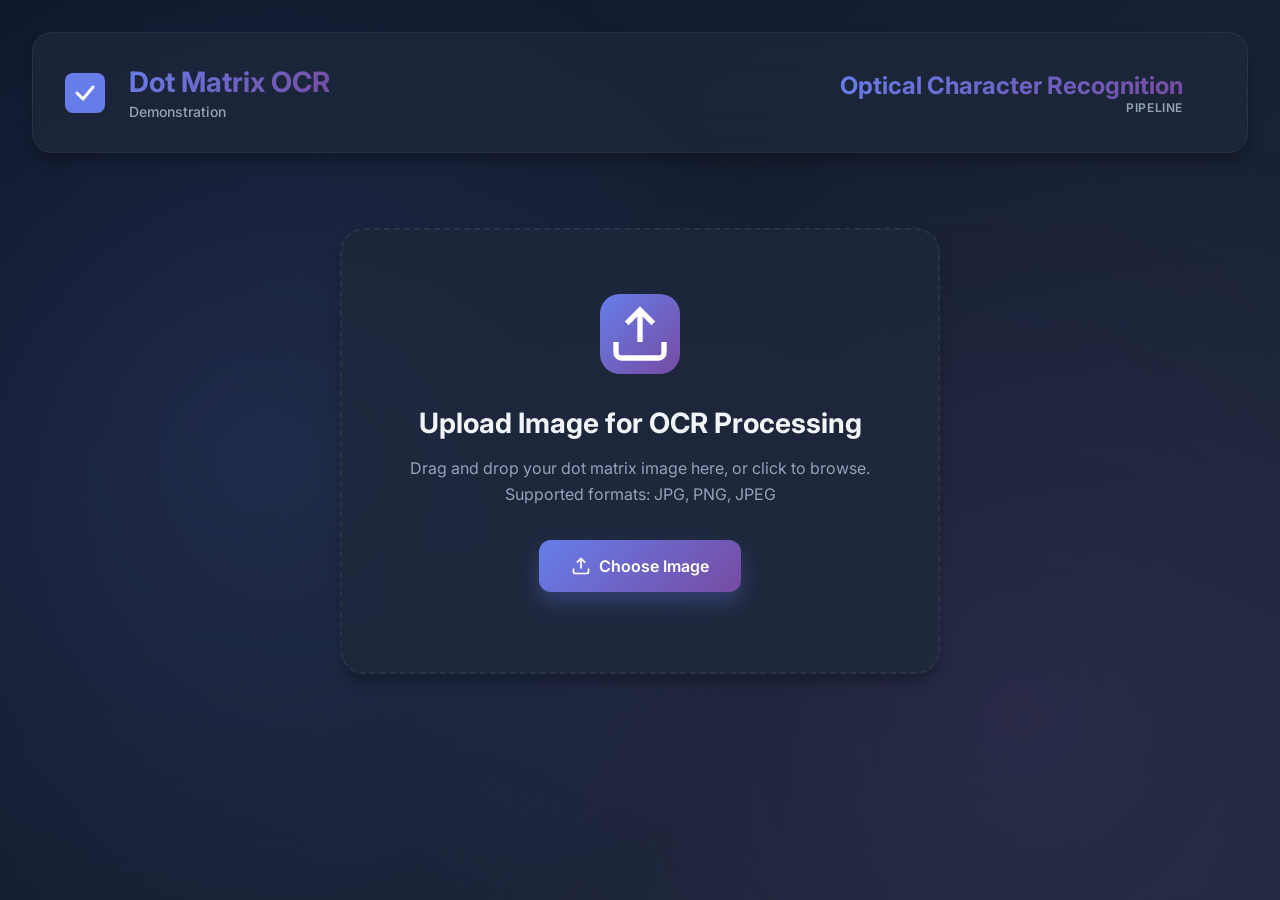
<file: index.html>
<!DOCTYPE html>
<html lang="en">
<head>
    <meta charset="UTF-8">
    <meta name="viewport" content="width=device-width, initial-scale=1.0">
    <title>Dot Matrix OCR Enterprise System</title>
    <link rel="stylesheet" href="styles.css">
    <link href="https://fonts.googleapis.com/css2?family=Inter:wght@300;400;500;600;700&display=swap" rel="stylesheet">
</head>
<body>
    <div class="container">
        <!-- Header -->
        <header class="header">
            <div class="header-content">
                <div class="logo">
                    <svg width="40" height="40" viewBox="0 0 40 40" fill="none" xmlns="http://www.w3.org/2000/svg">
                        <rect width="40" height="40" rx="8" fill="url(#gradient)"/>
                        <path d="M12 20L18 26L28 14" stroke="white" stroke-width="3" stroke-linecap="round" stroke-linejoin="round"/>
                        <defs>
                            <linearGradient id="gradient" x1="0" y1="0" x2="40" y2="40">
                                <stop offset="0%" stop-color="#667eea"/>
                                <stop offset="100%" stop-color="#764ba2"/>
                            </linearGradient>
                        </defs>
                    </svg>
                    <div>
                        <h1>Dot Matrix OCR</h1>
                        <p class="subtitle">Demonstration</p>
                    </div>
                </div>
                <div class="header-stats">
                    <div class="stat">
                        <span class="stat-value">Optical Character Recognition</span>
                        <span class="stat-label">Pipeline</span>
                    </div>
                    <div class="stat">
                    </div>
                </div>
            </div>
        </header>

        <!-- Upload Section -->
        <section class="upload-section" id="uploadSection">
            <div class="upload-card">
                <div class="upload-icon">
                    <svg width="64" height="64" viewBox="0 0 24 24" fill="none" stroke="currentColor" stroke-width="2">
                        <path d="M21 15v4a2 2 0 0 1-2 2H5a2 2 0 0 1-2-2v-4"></path>
                        <polyline points="17 8 12 3 7 8"></polyline>
                        <line x1="12" y1="3" x2="12" y2="15"></line>
                    </svg>
                </div>
                <h2>Upload Image for OCR Processing</h2>
                <p class="upload-description">
                    Drag and drop your dot matrix image here, or click to browse.<br>
                    Supported formats: JPG, PNG, JPEG
                </p>
                <input type="file" id="fileInput" accept="image/*" hidden>
                <button class="btn-primary" id="uploadBtn">
                    <svg width="20" height="20" viewBox="0 0 24 24" fill="none" stroke="currentColor" stroke-width="2">
                        <path d="M21 15v4a2 2 0 0 1-2 2H5a2 2 0 0 1-2-2v-4"></path>
                        <polyline points="17 8 12 3 7 8"></polyline>
                        <line x1="12" y1="3" x2="12" y2="15"></line>
                    </svg>
                    Choose Image
                </button>
                <div class="file-info" id="fileInfo"></div>
            </div>
        </section>

        <!-- Processing Section -->
        <section class="processing-section hidden" id="processingSection">
            <div class="processing-card">
                <div class="processing-spinner">
                    <div class="spinner"></div>
                </div>
                <h2>Processing Your Image</h2>
                <p class="processing-status" id="processingStatus">Initializing OCR pipeline...</p>
                <div class="progress-bar">
                    <div class="progress-fill" id="progressFill"></div>
                </div>
                <p class="progress-text" id="progressText">0%</p>
            </div>
        </section>

        <!-- Results Section -->
        <section class="results-section hidden" id="resultsSection">
            <div class="results-header">
                <h2>Processing Results</h2>
                <button class="btn-secondary" id="newAnalysisBtn">
                    <svg width="20" height="20" viewBox="0 0 24 24" fill="none" stroke="currentColor" stroke-width="2">
                        <polyline points="1 4 1 10 7 10"></polyline>
                        <path d="M3.51 15a9 9 0 1 0 2.13-9.36L1 10"></path>
                    </svg>
                    New Analysis
                </button>
            </div>

            <!-- OCR Result Card -->
            <div class="result-card ocr-result-card">
                <div class="card-header">
                    <h3>
                        <svg width="24" height="24" viewBox="0 0 24 24" fill="none" stroke="currentColor" stroke-width="2">
                            <polyline points="20 6 9 17 4 12"></polyline>
                        </svg>
                        OCR Result
                    </h3>
                    <span class="badge badge-success">Completed</span>
                </div>
                <div class="ocr-output">
                    <div class="ocr-text" id="ocrResult">-</div>
                    <button class="btn-copy" id="copyBtn" title="Copy to clipboard">
                        <svg width="20" height="20" viewBox="0 0 24 24" fill="none" stroke="currentColor" stroke-width="2">
                            <rect x="9" y="9" width="13" height="13" rx="2" ry="2"></rect>
                            <path d="M5 15H4a2 2 0 0 1-2-2V4a2 2 0 0 1 2-2h9a2 2 0 0 1 2 2v1"></path>
                        </svg>
                    </button>
                </div>
            </div>

            <!-- Pipeline Visualization -->
            <div class="pipeline-section">
                <h3 class="section-title">Processing Pipeline</h3>
                <p class="section-description">View each stage of the OCR processing pipeline</p>
                
                <div class="pipeline-grid">
                    <!-- Original Image -->
                    <div class="pipeline-card">
                        <div class="pipeline-header">
                            <span class="pipeline-number">1</span>
                            <h4>Original Image</h4>
                        </div>
                        <div class="image-container">
                            <img id="imgOriginal" alt="Original Image">
                        </div>
                        <p class="pipeline-description">Input image uploaded for processing</p>
                    </div>

                    <!-- Illumination Corrected -->
                    <div class="pipeline-card">
                        <div class="pipeline-header">
                            <span class="pipeline-number">2</span>
                            <h4>Illumination Correction</h4>
                        </div>
                        <div class="image-container">
                            <img id="imgIllumination" alt="Illumination Corrected">
                        </div>
                        <p class="pipeline-description">Normalized brightness across the image</p>
                    </div>

                    <!-- Thresholded -->
                    <div class="pipeline-card">
                        <div class="pipeline-header">
                            <span class="pipeline-number">3</span>
                            <h4>Thresholding</h4>
                        </div>
                        <div class="image-container">
                            <img id="imgThreshold" alt="Thresholded">
                        </div>
                        <p class="pipeline-description">Binary conversion for feature extraction</p>
                    </div>

                    <!-- Clustered -->
                    <div class="pipeline-card">
                        <div class="pipeline-header">
                            <span class="pipeline-number">4</span>
                            <h4>Cluster Detection</h4>
                        </div>
                        <div class="image-container">
                            <img id="imgClustered" alt="Clustered">
                        </div>
                        <p class="pipeline-description">Connected component analysis</p>
                    </div>

                    <!-- DBSCAN -->
                    <div class="pipeline-card">
                        <div class="pipeline-header">
                            <span class="pipeline-number">5</span>
                            <h4>DBSCAN Filtering</h4>
                        </div>
                        <div class="image-container">
                            <img id="imgDbscan" alt="DBSCAN">
                        </div>
                        <p class="pipeline-description">Density-based spatial clustering</p>
                    </div>

                    <!-- Deskewed -->
                    <div class="pipeline-card">
                        <div class="pipeline-header">
                            <span class="pipeline-number">6</span>
                            <h4>Deskewing</h4>
                        </div>
                        <div class="image-container">
                            <img id="imgDeskewed" alt="Deskewed">
                        </div>
                        <p class="pipeline-description">Rotation correction and alignment</p>
                    </div>

                    <!-- Final -->
                    <div class="pipeline-card pipeline-card-featured">
                        <div class="pipeline-header">
                            <span class="pipeline-number">7</span>
                            <h4>Final Processed</h4>
                        </div>
                        <div class="image-container">
                            <img id="imgFinal" alt="Final Processed">
                        </div>
                        <p class="pipeline-description">Optimized image ready for OCR</p>
                    </div>
                </div>
            </div>
        </section>

        <!-- Error Section -->
        <section class="error-section hidden" id="errorSection">
            <div class="error-card">
                <div class="error-icon">
                    <svg width="64" height="64" viewBox="0 0 24 24" fill="none" stroke="currentColor" stroke-width="2">
                        <circle cx="12" cy="12" r="10"></circle>
                        <line x1="12" y1="8" x2="12" y2="12"></line>
                        <line x1="12" y1="16" x2="12.01" y2="16"></line>
                    </svg>
                </div>
                <h2>Processing Error</h2>
                <p class="error-message" id="errorMessage">An error occurred during processing.</p>
                <button class="btn-primary" id="retryBtn">
                    <svg width="20" height="20" viewBox="0 0 24 24" fill="none" stroke="currentColor" stroke-width="2">
                        <polyline points="1 4 1 10 7 10"></polyline>
                        <path d="M3.51 15a9 9 0 1 0 2.13-9.36L1 10"></path>
                    </svg>
                    Try Again
                </button>
            </div>
        </section>
    </div>

    <!-- Toast Notification -->
    <div class="toast hidden" id="toast">
        <svg width="20" height="20" viewBox="0 0 24 24" fill="none" stroke="currentColor" stroke-width="2">
            <polyline points="20 6 9 17 4 12"></polyline>
        </svg>
        <span id="toastMessage">Action completed</span>
    </div>

    <script src="script.js"></script>
</body>
</html>
</file>
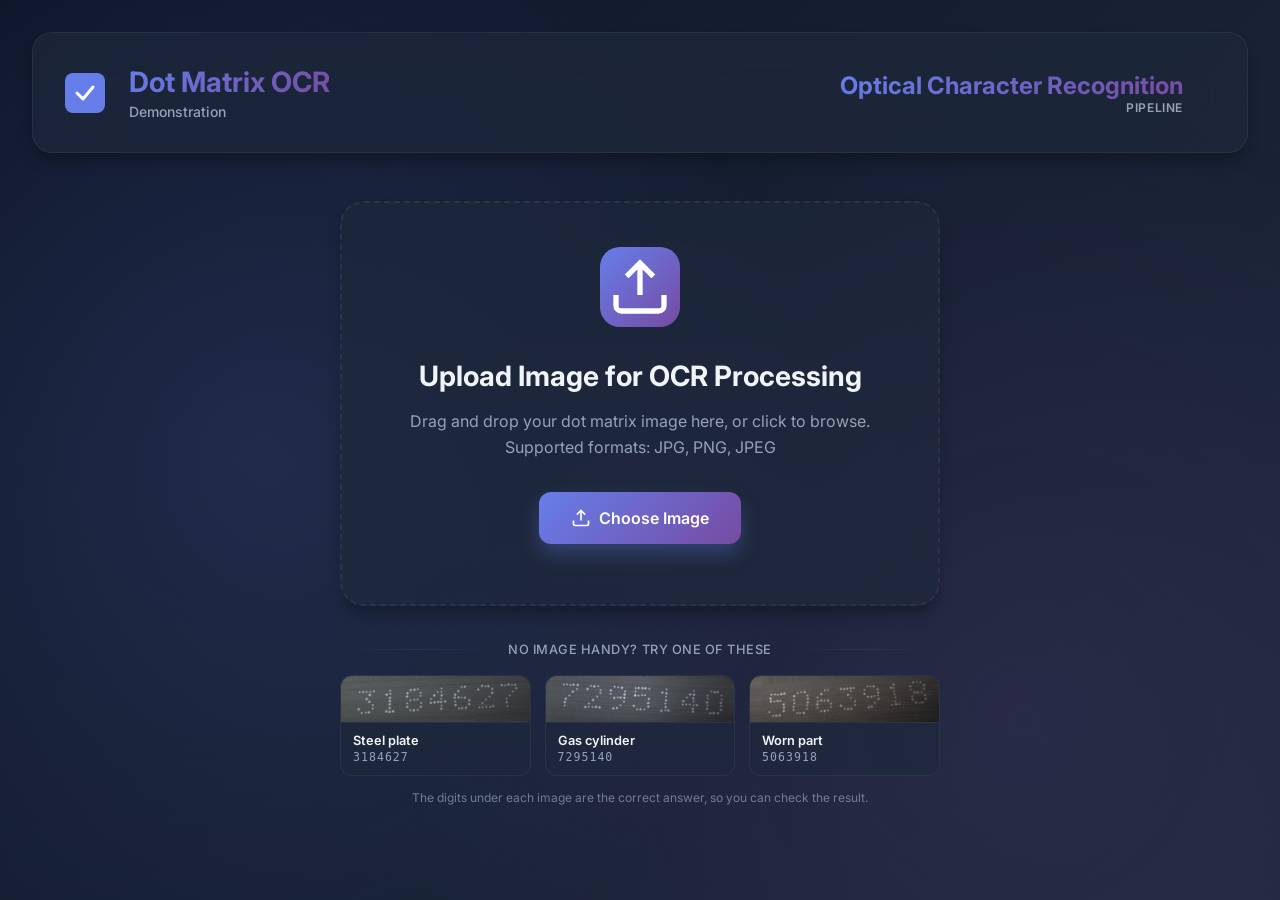
<file: frontend/index.html>
<!DOCTYPE html>
<html lang="en">
<head>
    <meta charset="UTF-8">
    <meta name="viewport" content="width=device-width, initial-scale=1.0">
    <title>Dot Matrix OCR Enterprise System</title>
    <!-- Inline favicon: stops the 404 on every page load without shipping a file. -->
    <link rel="icon" href="data:image/svg+xml,%3Csvg xmlns='http://www.w3.org/2000/svg' viewBox='0 0 32 32'%3E%3Crect width='32' height='32' rx='7' fill='%23667eea'/%3E%3Cg fill='white'%3E%3Ccircle cx='10' cy='9' r='2.1'/%3E%3Ccircle cx='16' cy='9' r='2.1'/%3E%3Ccircle cx='22' cy='9' r='2.1'/%3E%3Ccircle cx='10' cy='16' r='2.1'/%3E%3Ccircle cx='22' cy='16' r='2.1'/%3E%3Ccircle cx='10' cy='23' r='2.1'/%3E%3Ccircle cx='16' cy='23' r='2.1'/%3E%3Ccircle cx='22' cy='23' r='2.1'/%3E%3C/g%3E%3C/svg%3E">
    <link rel="stylesheet" href="styles.css?v=3">
    <link href="https://fonts.googleapis.com/css2?family=Inter:wght@300;400;500;600;700&display=swap" rel="stylesheet">
</head>
<body>
    <div class="container">
        <!-- Header -->
        <header class="header">
            <div class="header-content">
                <div class="logo">
                    <svg width="40" height="40" viewBox="0 0 40 40" fill="none" xmlns="http://www.w3.org/2000/svg">
                        <rect width="40" height="40" rx="8" fill="url(#gradient)"/>
                        <path d="M12 20L18 26L28 14" stroke="white" stroke-width="3" stroke-linecap="round" stroke-linejoin="round"/>
                        <defs>
                            <linearGradient id="gradient" x1="0" y1="0" x2="40" y2="40">
                                <stop offset="0%" stop-color="#667eea"/>
                                <stop offset="100%" stop-color="#764ba2"/>
                            </linearGradient>
                        </defs>
                    </svg>
                    <div>
                        <h1>Dot Matrix OCR</h1>
                        <p class="subtitle">Demonstration</p>
                    </div>
                </div>
                <div class="header-stats">
                    <div class="stat">
                        <span class="stat-value">Optical Character Recognition</span>
                        <span class="stat-label">Pipeline</span>
                    </div>
                    <div class="stat">
                    </div>
                </div>
            </div>
        </header>

        <!-- Upload Section -->
        <section class="upload-section" id="uploadSection">
            <div class="upload-card">
                <div class="upload-icon">
                    <svg width="64" height="64" viewBox="0 0 24 24" fill="none" stroke="currentColor" stroke-width="2">
                        <path d="M21 15v4a2 2 0 0 1-2 2H5a2 2 0 0 1-2-2v-4"></path>
                        <polyline points="17 8 12 3 7 8"></polyline>
                        <line x1="12" y1="3" x2="12" y2="15"></line>
                    </svg>
                </div>
                <h2>Upload Image for OCR Processing</h2>
                <p class="upload-description">
                    Drag and drop your dot matrix image here, or click to browse.<br>
                    Supported formats: JPG, PNG, JPEG
                </p>
                <input type="file" id="fileInput" accept="image/*" hidden>
                <button class="btn-primary" id="uploadBtn">
                    <svg width="20" height="20" viewBox="0 0 24 24" fill="none" stroke="currentColor" stroke-width="2">
                        <path d="M21 15v4a2 2 0 0 1-2 2H5a2 2 0 0 1-2-2v-4"></path>
                        <polyline points="17 8 12 3 7 8"></polyline>
                        <line x1="12" y1="3" x2="12" y2="15"></line>
                    </svg>
                    Choose Image
                </button>
                <div class="file-info" id="fileInfo"></div>
            </div>

            <!-- Sample plates, so a visitor with nothing to upload can still
                 see the pipeline run end to end. -->
            <div class="samples">
                <p class="samples-title">No image handy? Try one of these</p>
                <div class="samples-grid">
                    <button class="sample-card" data-sample="samples/steel-plate.jpg" data-expected="3184627">
                        <img src="samples/steel-plate.jpg" alt="Dot-peen digits on a steel plate" loading="lazy" width="827" height="203">
                        <span class="sample-meta">
                            <span class="sample-name">Steel plate</span>
                            <span class="sample-digits">3184627</span>
                        </span>
                    </button>
                    <button class="sample-card" data-sample="samples/gas-cylinder.jpg" data-expected="7295140">
                        <img src="samples/gas-cylinder.jpg" alt="Dot-peen digits on a curved gas cylinder" loading="lazy" width="827" height="203">
                        <span class="sample-meta">
                            <span class="sample-name">Gas cylinder</span>
                            <span class="sample-digits">7295140</span>
                        </span>
                    </button>
                    <button class="sample-card" data-sample="samples/worn-part.jpg" data-expected="5063918">
                        <img src="samples/worn-part.jpg" alt="Dot-peen digits on a worn, scratched part" loading="lazy" width="827" height="203">
                        <span class="sample-meta">
                            <span class="sample-name">Worn part</span>
                            <span class="sample-digits">5063918</span>
                        </span>
                    </button>
                </div>
                <p class="samples-note">The digits under each image are the correct answer, so you can check the result.</p>
            </div>
        </section>

        <!-- Processing Section -->
        <section class="processing-section hidden" id="processingSection">
            <div class="processing-card">
                <div class="processing-spinner">
                    <div class="spinner"></div>
                </div>
                <h2>Processing Your Image</h2>
                <p class="processing-status" id="processingStatus">Initializing OCR pipeline...</p>
                <div class="progress-bar">
                    <div class="progress-fill" id="progressFill"></div>
                </div>
                <p class="progress-text" id="progressText">0%</p>
            </div>
        </section>

        <!-- Results Section -->
        <section class="results-section hidden" id="resultsSection">
            <div class="results-header">
                <h2>Processing Results</h2>
                <button class="btn-secondary" id="newAnalysisBtn">
                    <svg width="20" height="20" viewBox="0 0 24 24" fill="none" stroke="currentColor" stroke-width="2">
                        <polyline points="1 4 1 10 7 10"></polyline>
                        <path d="M3.51 15a9 9 0 1 0 2.13-9.36L1 10"></path>
                    </svg>
                    New Analysis
                </button>
            </div>

            <!-- OCR Result Card -->
            <div class="result-card ocr-result-card">
                <div class="card-header">
                    <h3>
                        <svg width="24" height="24" viewBox="0 0 24 24" fill="none" stroke="currentColor" stroke-width="2">
                            <polyline points="20 6 9 17 4 12"></polyline>
                        </svg>
                        OCR Result
                    </h3>
                    <span class="badge badge-success">Completed</span>
                </div>
                <div class="ocr-output">
                    <div class="ocr-text" id="ocrResult">-</div>
                    <!-- Only filled in when a built-in sample was used, since
                         that is the only time we know the correct answer. -->
                    <div class="ocr-verdict hidden" id="ocrVerdict"></div>
                    <button class="btn-copy" id="copyBtn" title="Copy to clipboard">
                        <svg width="20" height="20" viewBox="0 0 24 24" fill="none" stroke="currentColor" stroke-width="2">
                            <rect x="9" y="9" width="13" height="13" rx="2" ry="2"></rect>
                            <path d="M5 15H4a2 2 0 0 1-2-2V4a2 2 0 0 1 2-2h9a2 2 0 0 1 2 2v1"></path>
                        </svg>
                    </button>
                </div>
            </div>

            <!-- Pipeline Visualization -->
            <div class="pipeline-section">
                <h3 class="section-title">Processing Pipeline</h3>
                <p class="section-description">View each stage of the OCR processing pipeline</p>
                
                <div class="pipeline-grid">
                    <!-- Original Image -->
                    <div class="pipeline-card">
                        <div class="pipeline-header">
                            <span class="pipeline-number">1</span>
                            <h4>Original Image</h4>
                        </div>
                        <div class="image-container">
                            <img id="imgOriginal" alt="Original Image">
                        </div>
                        <p class="pipeline-description">Input image uploaded for processing</p>
                    </div>

                    <!-- Illumination Corrected -->
                    <div class="pipeline-card">
                        <div class="pipeline-header">
                            <span class="pipeline-number">2</span>
                            <h4>Illumination Correction</h4>
                        </div>
                        <div class="image-container">
                            <img id="imgIllumination" alt="Illumination Corrected">
                        </div>
                        <p class="pipeline-description">Normalized brightness across the image</p>
                    </div>

                    <!-- Thresholded -->
                    <div class="pipeline-card">
                        <div class="pipeline-header">
                            <span class="pipeline-number">3</span>
                            <h4>Thresholding</h4>
                        </div>
                        <div class="image-container">
                            <img id="imgThreshold" alt="Thresholded">
                        </div>
                        <p class="pipeline-description">Binary conversion for feature extraction</p>
                    </div>

                    <!-- Clustered -->
                    <div class="pipeline-card">
                        <div class="pipeline-header">
                            <span class="pipeline-number">4</span>
                            <h4>Cluster Detection</h4>
                        </div>
                        <div class="image-container">
                            <img id="imgClustered" alt="Clustered">
                        </div>
                        <p class="pipeline-description">Connected component analysis</p>
                    </div>

                    <!-- DBSCAN -->
                    <div class="pipeline-card">
                        <div class="pipeline-header">
                            <span class="pipeline-number">5</span>
                            <h4>DBSCAN Filtering</h4>
                        </div>
                        <div class="image-container">
                            <img id="imgDbscan" alt="DBSCAN">
                        </div>
                        <p class="pipeline-description">Density-based spatial clustering</p>
                    </div>

                    <!-- Deskewed -->
                    <div class="pipeline-card">
                        <div class="pipeline-header">
                            <span class="pipeline-number">6</span>
                            <h4>Deskewing</h4>
                        </div>
                        <div class="image-container">
                            <img id="imgDeskewed" alt="Deskewed">
                        </div>
                        <p class="pipeline-description">Rotation correction and alignment</p>
                    </div>

                    <!-- Final -->
                    <div class="pipeline-card pipeline-card-featured">
                        <div class="pipeline-header">
                            <span class="pipeline-number">7</span>
                            <h4>Final Processed</h4>
                        </div>
                        <div class="image-container">
                            <img id="imgFinal" alt="Final Processed">
                        </div>
                        <p class="pipeline-description">Optimized image ready for OCR</p>
                    </div>
                </div>
            </div>
        </section>

        <!-- Error Section -->
        <section class="error-section hidden" id="errorSection">
            <div class="error-card">
                <div class="error-icon">
                    <svg width="64" height="64" viewBox="0 0 24 24" fill="none" stroke="currentColor" stroke-width="2">
                        <circle cx="12" cy="12" r="10"></circle>
                        <line x1="12" y1="8" x2="12" y2="12"></line>
                        <line x1="12" y1="16" x2="12.01" y2="16"></line>
                    </svg>
                </div>
                <h2>Processing Error</h2>
                <p class="error-message" id="errorMessage">An error occurred during processing.</p>
                <button class="btn-primary" id="retryBtn">
                    <svg width="20" height="20" viewBox="0 0 24 24" fill="none" stroke="currentColor" stroke-width="2">
                        <polyline points="1 4 1 10 7 10"></polyline>
                        <path d="M3.51 15a9 9 0 1 0 2.13-9.36L1 10"></path>
                    </svg>
                    Try Again
                </button>
            </div>
        </section>
    </div>

    <!-- Toast Notification -->
    <div class="toast hidden" id="toast">
        <svg width="20" height="20" viewBox="0 0 24 24" fill="none" stroke="currentColor" stroke-width="2">
            <polyline points="20 6 9 17 4 12"></polyline>
        </svg>
        <span id="toastMessage">Action completed</span>
    </div>

    <script src="config.js?v=3"></script>
    <script src="script.js?v=3"></script>
</body>
</html>
</file>
<file: styles.css>
:root {
    --primary: #667eea;
    --primary-dark: #5568d3;
    --secondary: #764ba2;
    --success: #10b981;
    --error: #ef4444;
    --warning: #f59e0b;
    --bg-primary: #0f172a;
    --bg-secondary: #1e293b;
    --bg-card: rgba(30, 41, 59, 0.7);
    --text-primary: #f1f5f9;
    --text-secondary: #94a3b8;
    --border: rgba(148, 163, 184, 0.1);
    --shadow: 0 25px 50px -12px rgba(0, 0, 0, 0.5);
    --shadow-sm: 0 10px 15px -3px rgba(0, 0, 0, 0.3);
}

* {
    margin: 0;
    padding: 0;
    box-sizing: border-box;
}

body {
    font-family: 'Inter', -apple-system, BlinkMacSystemFont, 'Segoe UI', sans-serif;
    background: linear-gradient(135deg, #0f172a 0%, #1e293b 100%);
    color: var(--text-primary);
    min-height: 100vh;
    position: relative;
    overflow-x: hidden;
}

body::before {
    content: '';
    position: fixed;
    top: 0;
    left: 0;
    right: 0;
    bottom: 0;
    background: 
        radial-gradient(circle at 20% 50%, rgba(102, 126, 234, 0.15) 0%, transparent 50%),
        radial-gradient(circle at 80% 80%, rgba(118, 75, 162, 0.15) 0%, transparent 50%);
    pointer-events: none;
    z-index: 0;
}

.container {
    max-width: 1400px;
    margin: 0 auto;
    padding: 2rem;
    position: relative;
    z-index: 1;
}

/* Header */
.header {
    margin-bottom: 3rem;
}

.header-content {
    display: flex;
    justify-content: space-between;
    align-items: center;
    background: var(--bg-card);
    backdrop-filter: blur(20px);
    border: 1px solid var(--border);
    border-radius: 20px;
    padding: 2rem;
    box-shadow: var(--shadow-sm);
}

.logo {
    display: flex;
    align-items: center;
    gap: 1.5rem;
}

.logo h1 {
    font-size: 1.75rem;
    font-weight: 700;
    background: linear-gradient(135deg, var(--primary), var(--secondary));
    -webkit-background-clip: text;
    -webkit-text-fill-color: transparent;
    background-clip: text;
    margin-bottom: 0.25rem;
}

.subtitle {
    font-size: 0.875rem;
    color: var(--text-secondary);
    font-weight: 500;
}

.header-stats {
    display: flex;
    gap: 2rem;
}

.stat {
    display: flex;
    flex-direction: column;
    align-items: flex-end;
}

.stat-value {
    font-size: 1.5rem;
    font-weight: 700;
    background: linear-gradient(135deg, var(--primary), var(--secondary));
    -webkit-background-clip: text;
    -webkit-text-fill-color: transparent;
    background-clip: text;
}

.stat-label {
    font-size: 0.75rem;
    color: var(--text-secondary);
    text-transform: uppercase;
    letter-spacing: 0.05em;
    font-weight: 600;
}

/* Upload Section */
.upload-section {
    display: flex;
    justify-content: center;
    align-items: center;
    min-height: 500px;
}

.upload-card {
    background: var(--bg-card);
    backdrop-filter: blur(20px);
    border: 2px dashed var(--border);
    border-radius: 24px;
    padding: 4rem;
    text-align: center;
    max-width: 600px;
    width: 100%;
    transition: all 0.3s ease;
    box-shadow: var(--shadow-sm);
}

.upload-card:hover {
    border-color: var(--primary);
    transform: translateY(-2px);
    box-shadow: var(--shadow);
}

.upload-icon {
    width: 80px;
    height: 80px;
    margin: 0 auto 2rem;
    background: linear-gradient(135deg, var(--primary), var(--secondary));
    border-radius: 20px;
    display: flex;
    align-items: center;
    justify-content: center;
    color: white;
}

.upload-card h2 {
    font-size: 1.75rem;
    margin-bottom: 1rem;
    font-weight: 700;
}

.upload-description {
    color: var(--text-secondary);
    margin-bottom: 2rem;
    line-height: 1.6;
    font-size: 1rem;
}

/* Buttons */
.btn-primary, .btn-secondary {
    padding: 1rem 2rem;
    border: none;
    border-radius: 12px;
    font-size: 1rem;
    font-weight: 600;
    cursor: pointer;
    transition: all 0.3s ease;
    display: inline-flex;
    align-items: center;
    gap: 0.5rem;
    font-family: inherit;
}

.btn-primary {
    background: linear-gradient(135deg, var(--primary), var(--secondary));
    color: white;
    box-shadow: 0 10px 20px rgba(102, 126, 234, 0.3);
}

.btn-primary:hover {
    transform: translateY(-2px);
    box-shadow: 0 15px 30px rgba(102, 126, 234, 0.4);
}

.btn-secondary {
    background: var(--bg-card);
    color: var(--text-primary);
    border: 1px solid var(--border);
}

.btn-secondary:hover {
    background: var(--bg-secondary);
    border-color: var(--primary);
}

.file-info {
    margin-top: 1rem;
    color: var(--text-secondary);
    font-size: 0.875rem;
}

/* Processing Section */
.processing-section {
    display: flex;
    justify-content: center;
    align-items: center;
    min-height: 500px;
}

.processing-card {
    background: var(--bg-card);
    backdrop-filter: blur(20px);
    border: 1px solid var(--border);
    border-radius: 24px;
    padding: 4rem;
    text-align: center;
    max-width: 500px;
    width: 100%;
    box-shadow: var(--shadow-sm);
}

.processing-spinner {
    margin-bottom: 2rem;
}

.spinner {
    width: 64px;
    height: 64px;
    border: 4px solid var(--border);
    border-top-color: var(--primary);
    border-radius: 50%;
    animation: spin 1s linear infinite;
    margin: 0 auto;
}

@keyframes spin {
    to { transform: rotate(360deg); }
}

.processing-card h2 {
    font-size: 1.75rem;
    margin-bottom: 1rem;
    font-weight: 700;
}

.processing-status {
    color: var(--text-secondary);
    margin-bottom: 2rem;
    font-size: 1rem;
}

.progress-bar {
    width: 100%;
    height: 8px;
    background: var(--bg-secondary);
    border-radius: 4px;
    overflow: hidden;
    margin-bottom: 0.5rem;
}

.progress-fill {
    height: 100%;
    background: linear-gradient(90deg, var(--primary), var(--secondary));
    width: 0%;
    transition: width 0.3s ease;
    border-radius: 4px;
}

.progress-text {
    color: var(--text-secondary);
    font-size: 0.875rem;
    font-weight: 600;
}

/* Results Section */
.results-header {
    display: flex;
    justify-content: space-between;
    align-items: center;
    margin-bottom: 2rem;
}

.results-header h2 {
    font-size: 2rem;
    font-weight: 700;
}

/* Result Cards */
.result-card {
    background: var(--bg-card);
    backdrop-filter: blur(20px);
    border: 1px solid var(--border);
    border-radius: 20px;
    padding: 2rem;
    margin-bottom: 2rem;
    box-shadow: var(--shadow-sm);
}

.card-header {
    display: flex;
    justify-content: space-between;
    align-items: center;
    margin-bottom: 1.5rem;
}

.card-header h3 {
    display: flex;
    align-items: center;
    gap: 0.75rem;
    font-size: 1.25rem;
    font-weight: 700;
}

.badge {
    padding: 0.5rem 1rem;
    border-radius: 8px;
    font-size: 0.75rem;
    font-weight: 600;
    text-transform: uppercase;
    letter-spacing: 0.05em;
}

.badge-success {
    background: rgba(16, 185, 129, 0.1);
    color: var(--success);
    border: 1px solid rgba(16, 185, 129, 0.2);
}

/* OCR Result */
.ocr-result-card {
    background: linear-gradient(135deg, rgba(102, 126, 234, 0.1), rgba(118, 75, 162, 0.1));
    border: 1px solid rgba(102, 126, 234, 0.2);
}

.ocr-output {
    display: flex;
    align-items: center;
    gap: 1rem;
    background: var(--bg-secondary);
    border-radius: 12px;
    padding: 1.5rem;
    border: 1px solid var(--border);
}

.ocr-text {
    flex: 1;
    font-size: 2rem;
    font-weight: 700;
    font-family: 'Courier New', monospace;
    color: var(--primary);
    letter-spacing: 0.1em;
}

.btn-copy {
    background: var(--bg-card);
    border: 1px solid var(--border);
    border-radius: 8px;
    padding: 0.75rem;
    cursor: pointer;
    color: var(--text-secondary);
    transition: all 0.3s ease;
    display: flex;
    align-items: center;
    justify-content: center;
}

.btn-copy:hover {
    background: var(--bg-secondary);
    color: var(--primary);
    border-color: var(--primary);
}

/* Pipeline Section */
.pipeline-section {
    margin-top: 3rem;
}

.section-title {
    font-size: 1.5rem;
    font-weight: 700;
    margin-bottom: 0.5rem;
}

.section-description {
    color: var(--text-secondary);
    margin-bottom: 2rem;
    font-size: 1rem;
}

.pipeline-grid {
    display: grid;
    grid-template-columns: repeat(auto-fit, minmax(300px, 1fr));
    gap: 1.5rem;
}

.pipeline-card {
    background: var(--bg-card);
    backdrop-filter: blur(20px);
    border: 1px solid var(--border);
    border-radius: 16px;
    padding: 1.5rem;
    transition: all 0.3s ease;
    box-shadow: var(--shadow-sm);
}

.pipeline-card:hover {
    transform: translateY(-4px);
    box-shadow: var(--shadow);
    border-color: var(--primary);
}

.pipeline-card-featured {
    grid-column: span 2;
    background: linear-gradient(135deg, rgba(102, 126, 234, 0.1), rgba(118, 75, 162, 0.1));
    border: 1px solid rgba(102, 126, 234, 0.3);
}

.pipeline-header {
    display: flex;
    align-items: center;
    gap: 1rem;
    margin-bottom: 1rem;
}

.pipeline-number {
    width: 36px;
    height: 36px;
    background: linear-gradient(135deg, var(--primary), var(--secondary));
    border-radius: 8px;
    display: flex;
    align-items: center;
    justify-content: center;
    font-weight: 700;
    font-size: 1rem;
    color: white;
}

.pipeline-header h4 {
    font-size: 1rem;
    font-weight: 600;
}

.image-container {
    width: 100%;
    aspect-ratio: 16/9;
    background: var(--bg-secondary);
    border-radius: 12px;
    overflow: hidden;
    margin-bottom: 1rem;
    border: 1px solid var(--border);
}

.image-container img {
    width: 100%;
    height: 100%;
    object-fit: contain;
}

.pipeline-description {
    color: var(--text-secondary);
    font-size: 0.875rem;
    line-height: 1.5;
}

/* Error Section */
.error-section {
    display: flex;
    justify-content: center;
    align-items: center;
    min-height: 500px;
}

.error-card {
    background: var(--bg-card);
    backdrop-filter: blur(20px);
    border: 1px solid rgba(239, 68, 68, 0.2);
    border-radius: 24px;
    padding: 4rem;
    text-align: center;
    max-width: 500px;
    width: 100%;
    box-shadow: var(--shadow-sm);
}

.error-icon {
    width: 80px;
    height: 80px;
    margin: 0 auto 2rem;
    background: rgba(239, 68, 68, 0.1);
    border-radius: 20px;
    display: flex;
    align-items: center;
    justify-content: center;
    color: var(--error);
}

.error-card h2 {
    font-size: 1.75rem;
    margin-bottom: 1rem;
    font-weight: 700;
}

.error-message {
    color: var(--text-secondary);
    margin-bottom: 2rem;
    font-size: 1rem;
}

/* Toast Notification */
.toast {
    position: fixed;
    bottom: 2rem;
    right: 2rem;
    background: var(--bg-card);
    backdrop-filter: blur(20px);
    border: 1px solid var(--border);
    border-radius: 12px;
    padding: 1rem 1.5rem;
    display: flex;
    align-items: center;
    gap: 0.75rem;
    box-shadow: var(--shadow);
    z-index: 1000;
    animation: slideIn 0.3s ease;
    color: var(--success);
}

@keyframes slideIn {
    from {
        transform: translateX(400px);
        opacity: 0;
    }
    to {
        transform: translateX(0);
        opacity: 1;
    }
}

/* Utility Classes */
.hidden {
    display: none !important;
}

/* Responsive Design */
@media (max-width: 768px) {
    .container {
        padding: 1rem;
    }

    .header-content {
        flex-direction: column;
        gap: 1.5rem;
    }

    .header-stats {
        width: 100%;
        justify-content: space-around;
    }

    .upload-card,
    .processing-card,
    .error-card {
        padding: 2rem;
    }

    .pipeline-grid {
        grid-template-columns: 1fr;
    }

    .pipeline-card-featured {
        grid-column: span 1;
    }

    .results-header {
        flex-direction: column;
        gap: 1rem;
        align-items: flex-start;
    }

    .ocr-text {
        font-size: 1.5rem;
    }

    .logo h1 {
        font-size: 1.25rem;
    }

    .stat-value {
        font-size: 1.25rem;
    }
}

@media (max-width: 480px) {
    .upload-card,
    .processing-card,
    .error-card {
        padding: 1.5rem;
    }

    .upload-icon,
    .error-icon {
        width: 60px;
        height: 60px;
    }

    .upload-icon svg,
    .error-icon svg {
        width: 40px;
        height: 40px;
    }

    .ocr-output {
        flex-direction: column;
        align-items: stretch;
    }

    .toast {
        left: 1rem;
        right: 1rem;
        bottom: 1rem;
    }
}
</file>
<file: frontend/styles.css>
:root {
    --primary: #667eea;
    --primary-dark: #5568d3;
    --secondary: #764ba2;
    --success: #10b981;
    --error: #ef4444;
    --warning: #f59e0b;
    --bg-primary: #0f172a;
    --bg-secondary: #1e293b;
    --bg-card: rgba(30, 41, 59, 0.7);
    --text-primary: #f1f5f9;
    --text-secondary: #94a3b8;
    --border: rgba(148, 163, 184, 0.1);
    --shadow: 0 25px 50px -12px rgba(0, 0, 0, 0.5);
    --shadow-sm: 0 10px 15px -3px rgba(0, 0, 0, 0.3);
}

* {
    margin: 0;
    padding: 0;
    box-sizing: border-box;
}

body {
    font-family: 'Inter', -apple-system, BlinkMacSystemFont, 'Segoe UI', sans-serif;
    background: linear-gradient(135deg, #0f172a 0%, #1e293b 100%);
    color: var(--text-primary);
    min-height: 100vh;
    position: relative;
    overflow-x: hidden;
}

body::before {
    content: '';
    position: fixed;
    top: 0;
    left: 0;
    right: 0;
    bottom: 0;
    background: 
        radial-gradient(circle at 20% 50%, rgba(102, 126, 234, 0.15) 0%, transparent 50%),
        radial-gradient(circle at 80% 80%, rgba(118, 75, 162, 0.15) 0%, transparent 50%);
    pointer-events: none;
    z-index: 0;
}

.container {
    max-width: 1400px;
    margin: 0 auto;
    padding: 2rem;
    position: relative;
    z-index: 1;
}

/* Header */
.header {
    margin-bottom: 3rem;
}

.header-content {
    display: flex;
    justify-content: space-between;
    align-items: center;
    background: var(--bg-card);
    backdrop-filter: blur(20px);
    border: 1px solid var(--border);
    border-radius: 20px;
    padding: 2rem;
    box-shadow: var(--shadow-sm);
}

.logo {
    display: flex;
    align-items: center;
    gap: 1.5rem;
}

.logo h1 {
    font-size: 1.75rem;
    font-weight: 700;
    background: linear-gradient(135deg, var(--primary), var(--secondary));
    -webkit-background-clip: text;
    -webkit-text-fill-color: transparent;
    background-clip: text;
    margin-bottom: 0.25rem;
}

.subtitle {
    font-size: 0.875rem;
    color: var(--text-secondary);
    font-weight: 500;
}

.header-stats {
    display: flex;
    gap: 2rem;
}

.stat {
    display: flex;
    flex-direction: column;
    align-items: flex-end;
}

.stat-value {
    font-size: 1.5rem;
    font-weight: 700;
    background: linear-gradient(135deg, var(--primary), var(--secondary));
    -webkit-background-clip: text;
    -webkit-text-fill-color: transparent;
    background-clip: text;
}

.stat-label {
    font-size: 0.75rem;
    color: var(--text-secondary);
    text-transform: uppercase;
    letter-spacing: 0.05em;
    font-weight: 600;
}

/* Upload Section */
.upload-section {
    display: flex;
    flex-direction: column;
    justify-content: center;
    align-items: center;
    min-height: 420px;
}

.upload-card {
    background: var(--bg-card);
    backdrop-filter: blur(20px);
    border: 2px dashed var(--border);
    border-radius: 24px;
    padding: 2.75rem 3rem;
    text-align: center;
    max-width: 600px;
    width: 100%;
    transition: all 0.3s ease;
    box-shadow: var(--shadow-sm);
}

.upload-card:hover {
    border-color: var(--primary);
    transform: translateY(-2px);
    box-shadow: var(--shadow);
}

.upload-icon {
    width: 80px;
    height: 80px;
    margin: 0 auto 2rem;
    background: linear-gradient(135deg, var(--primary), var(--secondary));
    border-radius: 20px;
    display: flex;
    align-items: center;
    justify-content: center;
    color: white;
}

.upload-card h2 {
    font-size: 1.75rem;
    margin-bottom: 1rem;
    font-weight: 700;
}

.upload-description {
    color: var(--text-secondary);
    margin-bottom: 2rem;
    line-height: 1.6;
    font-size: 1rem;
}

/* Buttons */
.btn-primary, .btn-secondary {
    padding: 1rem 2rem;
    border: none;
    border-radius: 12px;
    font-size: 1rem;
    font-weight: 600;
    cursor: pointer;
    transition: all 0.3s ease;
    display: inline-flex;
    align-items: center;
    gap: 0.5rem;
    font-family: inherit;
}

.btn-primary {
    background: linear-gradient(135deg, var(--primary), var(--secondary));
    color: white;
    box-shadow: 0 10px 20px rgba(102, 126, 234, 0.3);
}

.btn-primary:hover {
    transform: translateY(-2px);
    box-shadow: 0 15px 30px rgba(102, 126, 234, 0.4);
}

.btn-secondary {
    background: var(--bg-card);
    color: var(--text-primary);
    border: 1px solid var(--border);
}

.btn-secondary:hover {
    background: var(--bg-secondary);
    border-color: var(--primary);
}

.file-info {
    margin-top: 1rem;
    color: var(--text-secondary);
    font-size: 0.875rem;
}

/* Processing Section */
.processing-section {
    display: flex;
    justify-content: center;
    align-items: center;
    min-height: 500px;
}

.processing-card {
    background: var(--bg-card);
    backdrop-filter: blur(20px);
    border: 1px solid var(--border);
    border-radius: 24px;
    padding: 4rem;
    text-align: center;
    max-width: 500px;
    width: 100%;
    box-shadow: var(--shadow-sm);
}

.processing-spinner {
    margin-bottom: 2rem;
}

.spinner {
    width: 64px;
    height: 64px;
    border: 4px solid var(--border);
    border-top-color: var(--primary);
    border-radius: 50%;
    animation: spin 1s linear infinite;
    margin: 0 auto;
}

@keyframes spin {
    to { transform: rotate(360deg); }
}

.processing-card h2 {
    font-size: 1.75rem;
    margin-bottom: 1rem;
    font-weight: 700;
}

.processing-status {
    color: var(--text-secondary);
    margin-bottom: 2rem;
    font-size: 1rem;
}

.progress-bar {
    width: 100%;
    height: 8px;
    background: var(--bg-secondary);
    border-radius: 4px;
    overflow: hidden;
    margin-bottom: 0.5rem;
}

.progress-fill {
    height: 100%;
    background: linear-gradient(90deg, var(--primary), var(--secondary));
    width: 0%;
    transition: width 0.3s ease;
    border-radius: 4px;
}

.progress-text {
    color: var(--text-secondary);
    font-size: 0.875rem;
    font-weight: 600;
}

/* Results Section */
.results-header {
    display: flex;
    justify-content: space-between;
    align-items: center;
    margin-bottom: 2rem;
}

.results-header h2 {
    font-size: 2rem;
    font-weight: 700;
}

/* Result Cards */
.result-card {
    background: var(--bg-card);
    backdrop-filter: blur(20px);
    border: 1px solid var(--border);
    border-radius: 20px;
    padding: 2rem;
    margin-bottom: 2rem;
    box-shadow: var(--shadow-sm);
}

.card-header {
    display: flex;
    justify-content: space-between;
    align-items: center;
    margin-bottom: 1.5rem;
}

.card-header h3 {
    display: flex;
    align-items: center;
    gap: 0.75rem;
    font-size: 1.25rem;
    font-weight: 700;
}

.badge {
    padding: 0.5rem 1rem;
    border-radius: 8px;
    font-size: 0.75rem;
    font-weight: 600;
    text-transform: uppercase;
    letter-spacing: 0.05em;
}

.badge-success {
    background: rgba(16, 185, 129, 0.1);
    color: var(--success);
    border: 1px solid rgba(16, 185, 129, 0.2);
}

/* OCR Result */
.ocr-result-card {
    background: linear-gradient(135deg, rgba(102, 126, 234, 0.1), rgba(118, 75, 162, 0.1));
    border: 1px solid rgba(102, 126, 234, 0.2);
}

.ocr-output {
    display: flex;
    align-items: center;
    gap: 1rem;
    background: var(--bg-secondary);
    border-radius: 12px;
    padding: 1.5rem;
    border: 1px solid var(--border);
}

.ocr-text {
    flex: 1;
    font-size: 2rem;
    font-weight: 700;
    font-family: 'Courier New', monospace;
    color: var(--primary);
    letter-spacing: 0.1em;
}

.btn-copy {
    background: var(--bg-card);
    border: 1px solid var(--border);
    border-radius: 8px;
    padding: 0.75rem;
    cursor: pointer;
    color: var(--text-secondary);
    transition: all 0.3s ease;
    display: flex;
    align-items: center;
    justify-content: center;
}

.btn-copy:hover {
    background: var(--bg-secondary);
    color: var(--primary);
    border-color: var(--primary);
}

/* Pipeline Section */
.pipeline-section {
    margin-top: 3rem;
}

.section-title {
    font-size: 1.5rem;
    font-weight: 700;
    margin-bottom: 0.5rem;
}

.section-description {
    color: var(--text-secondary);
    margin-bottom: 2rem;
    font-size: 1rem;
}

.pipeline-grid {
    display: grid;
    grid-template-columns: repeat(auto-fit, minmax(300px, 1fr));
    gap: 1.5rem;
}

.pipeline-card {
    background: var(--bg-card);
    backdrop-filter: blur(20px);
    border: 1px solid var(--border);
    border-radius: 16px;
    padding: 1.5rem;
    transition: all 0.3s ease;
    box-shadow: var(--shadow-sm);
}

.pipeline-card:hover {
    transform: translateY(-4px);
    box-shadow: var(--shadow);
    border-color: var(--primary);
}

.pipeline-card-featured {
    grid-column: span 2;
    background: linear-gradient(135deg, rgba(102, 126, 234, 0.1), rgba(118, 75, 162, 0.1));
    border: 1px solid rgba(102, 126, 234, 0.3);
}

.pipeline-header {
    display: flex;
    align-items: center;
    gap: 1rem;
    margin-bottom: 1rem;
}

.pipeline-number {
    width: 36px;
    height: 36px;
    background: linear-gradient(135deg, var(--primary), var(--secondary));
    border-radius: 8px;
    display: flex;
    align-items: center;
    justify-content: center;
    font-weight: 700;
    font-size: 1rem;
    color: white;
}

.pipeline-header h4 {
    font-size: 1rem;
    font-weight: 600;
}

.image-container {
    width: 100%;
    aspect-ratio: 16/9;
    background: var(--bg-secondary);
    border-radius: 12px;
    overflow: hidden;
    margin-bottom: 1rem;
    border: 1px solid var(--border);
}

.image-container img {
    width: 100%;
    height: 100%;
    object-fit: contain;
}

.pipeline-description {
    color: var(--text-secondary);
    font-size: 0.875rem;
    line-height: 1.5;
}

/* Error Section */
.error-section {
    display: flex;
    justify-content: center;
    align-items: center;
    min-height: 500px;
}

.error-card {
    background: var(--bg-card);
    backdrop-filter: blur(20px);
    border: 1px solid rgba(239, 68, 68, 0.2);
    border-radius: 24px;
    padding: 4rem;
    text-align: center;
    max-width: 500px;
    width: 100%;
    box-shadow: var(--shadow-sm);
}

.error-icon {
    width: 80px;
    height: 80px;
    margin: 0 auto 2rem;
    background: rgba(239, 68, 68, 0.1);
    border-radius: 20px;
    display: flex;
    align-items: center;
    justify-content: center;
    color: var(--error);
}

.error-card h2 {
    font-size: 1.75rem;
    margin-bottom: 1rem;
    font-weight: 700;
}

.error-message {
    color: var(--text-secondary);
    margin-bottom: 2rem;
    font-size: 1rem;
}

/* Toast Notification */
.toast {
    position: fixed;
    bottom: 2rem;
    right: 2rem;
    background: var(--bg-card);
    backdrop-filter: blur(20px);
    border: 1px solid var(--border);
    border-radius: 12px;
    padding: 1rem 1.5rem;
    display: flex;
    align-items: center;
    gap: 0.75rem;
    box-shadow: var(--shadow);
    z-index: 1000;
    animation: slideIn 0.3s ease;
    color: var(--success);
}

@keyframes slideIn {
    from {
        transform: translateX(400px);
        opacity: 0;
    }
    to {
        transform: translateX(0);
        opacity: 1;
    }
}

/* Utility Classes */
.hidden {
    display: none !important;
}

/* Responsive Design */
@media (max-width: 768px) {
    .container {
        padding: 1rem;
    }

    .header-content {
        flex-direction: column;
        gap: 1.5rem;
    }

    .header-stats {
        width: 100%;
        justify-content: space-around;
    }

    .upload-card,
    .processing-card,
    .error-card {
        padding: 2rem;
    }

    .pipeline-grid {
        grid-template-columns: 1fr;
    }

    .pipeline-card-featured {
        grid-column: span 1;
    }

    .results-header {
        flex-direction: column;
        gap: 1rem;
        align-items: flex-start;
    }

    .ocr-text {
        font-size: 1.5rem;
    }

    .logo h1 {
        font-size: 1.25rem;
    }

    .stat-value {
        font-size: 1.25rem;
    }
}

@media (max-width: 480px) {
    .upload-card,
    .processing-card,
    .error-card {
        padding: 1.5rem;
    }

    .upload-icon,
    .error-icon {
        width: 60px;
        height: 60px;
    }

    .upload-icon svg,
    .error-icon svg {
        width: 40px;
        height: 40px;
    }

    .ocr-output {
        flex-direction: column;
        align-items: stretch;
    }

    .toast {
        left: 1rem;
        right: 1rem;
        bottom: 1rem;
    }
}


/* ---------------------------------------------------------------------------
   Sample plates
   Offered under the upload card so a visitor with no photo of their own can
   still run the pipeline. Width is matched to the upload card above so the two
   read as one column rather than two loose blocks.
   --------------------------------------------------------------------------- */

.samples {
    width: 100%;
    max-width: 600px;
    margin-top: 2.25rem;
}

/* A hairline rule with the label sitting in a gap, so the samples read as a
   secondary option rather than a competing call to action. */
.samples-title {
    display: flex;
    align-items: center;
    gap: 0.9rem;
    margin-bottom: 1.1rem;
    font-size: 0.8rem;
    font-weight: 500;
    letter-spacing: 0.04em;
    text-transform: uppercase;
    color: var(--text-secondary);
    white-space: nowrap;
}

.samples-title::before,
.samples-title::after {
    content: '';
    flex: 1;
    height: 1px;
    background: linear-gradient(90deg, transparent, var(--border), transparent);
}

.samples-grid {
    display: grid;
    grid-template-columns: repeat(3, 1fr);
    gap: 0.85rem;
}

.sample-card {
    position: relative;
    display: block;
    padding: 0;
    overflow: hidden;
    background: var(--bg-card);
    border: 1px solid var(--border);
    border-radius: 12px;
    cursor: pointer;
    color: inherit;
    font: inherit;
    text-align: left;
    transition: border-color 0.2s ease, transform 0.2s ease, box-shadow 0.2s ease;
}

.sample-card:hover,
.sample-card:focus-visible {
    border-color: var(--primary);
    transform: translateY(-3px);
    box-shadow: 0 12px 24px -12px rgba(102, 126, 234, 0.55);
    outline: none;
}

.sample-card img {
    display: block;
    width: 100%;
    height: auto;
    /* Every sample is the same 827x203, so letting height follow the width
       keeps the three cards aligned while showing the full number. Cropping to
       a fixed height cut through the digits, which defeats a preview meant to
       be read. */
    aspect-ratio: 827 / 203;
    object-fit: cover;
    background: #0b1220;
    transition: transform 0.35s ease;
}

.sample-card:hover img {
    transform: scale(1.03);
}

.sample-meta {
    display: flex;
    flex-direction: column;
    gap: 0.15rem;
    padding: 0.6rem 0.75rem 0.7rem;
    border-top: 1px solid var(--border);
}

.sample-name {
    font-size: 0.8rem;
    font-weight: 600;
    color: var(--text-primary);
}

.sample-digits {
    font-family: 'SF Mono', 'Cascadia Code', Consolas, monospace;
    font-size: 0.72rem;
    letter-spacing: 0.09em;
    color: var(--text-secondary);
}

/* Clicking a sample kicks off a fetch; dim it so the click registers visually
   even before the processing view takes over. */
.sample-card.is-loading {
    opacity: 0.5;
    pointer-events: none;
}

.samples-note {
    margin-top: 0.85rem;
    text-align: center;
    font-size: 0.75rem;
    color: var(--text-secondary);
    opacity: 0.7;
}

/* Verdict shown under the OCR result, samples only */
.ocr-verdict {
    width: 100%;
    margin-top: 0.65rem;
    font-size: 0.85rem;
    font-weight: 500;
}

.ocr-verdict.is-correct { color: var(--success); }
.ocr-verdict.is-wrong   { color: var(--warning); }

@media (max-width: 768px) {
    .samples {
        margin-top: 1.75rem;
    }

    .samples-grid {
        grid-template-columns: 1fr;
        gap: 0.6rem;
    }

    /* Keep the full-width thumbnail here too. A side-by-side thumb saves
       height but crops to the middle three digits, which is worse than the
       space it saves: at 390px wide the 4:1 plate is only ~95px tall anyway. */
    .sample-meta {
        flex-direction: row;
        align-items: baseline;
        justify-content: space-between;
    }
}
</file>
